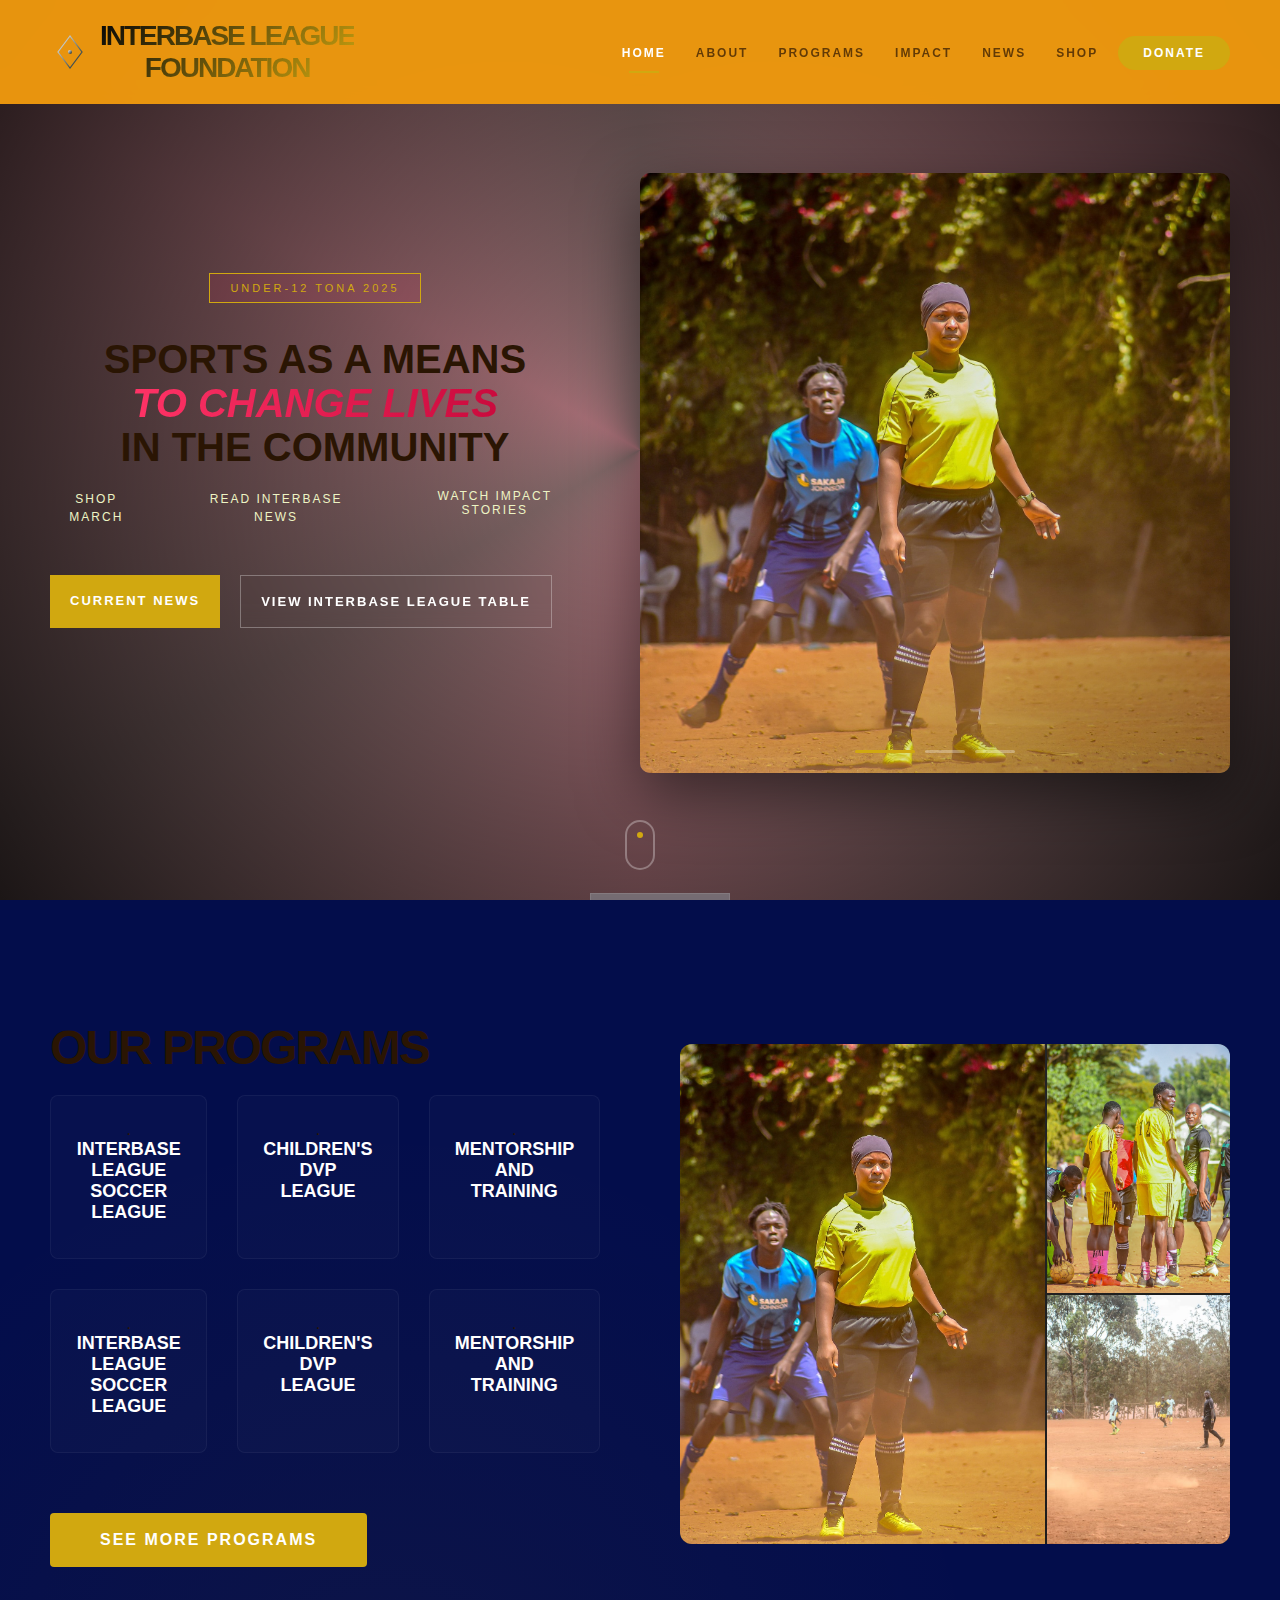
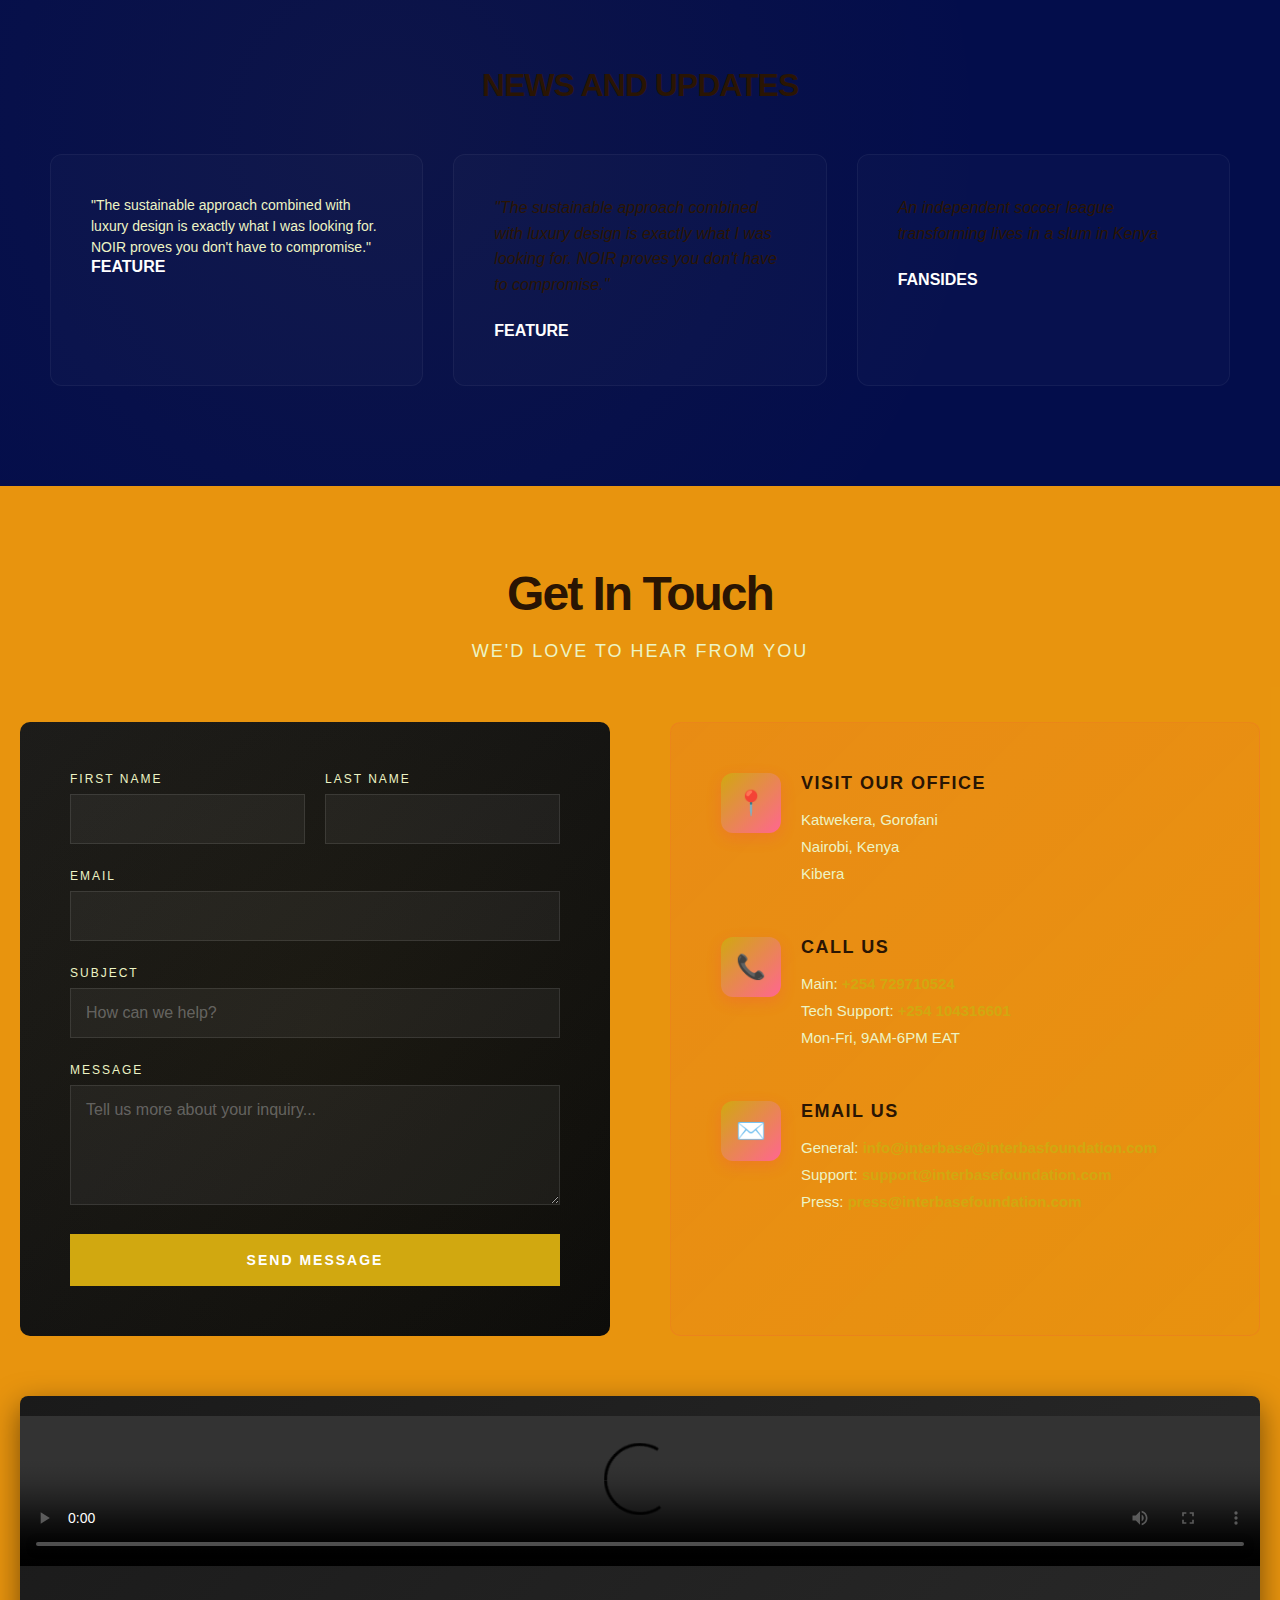
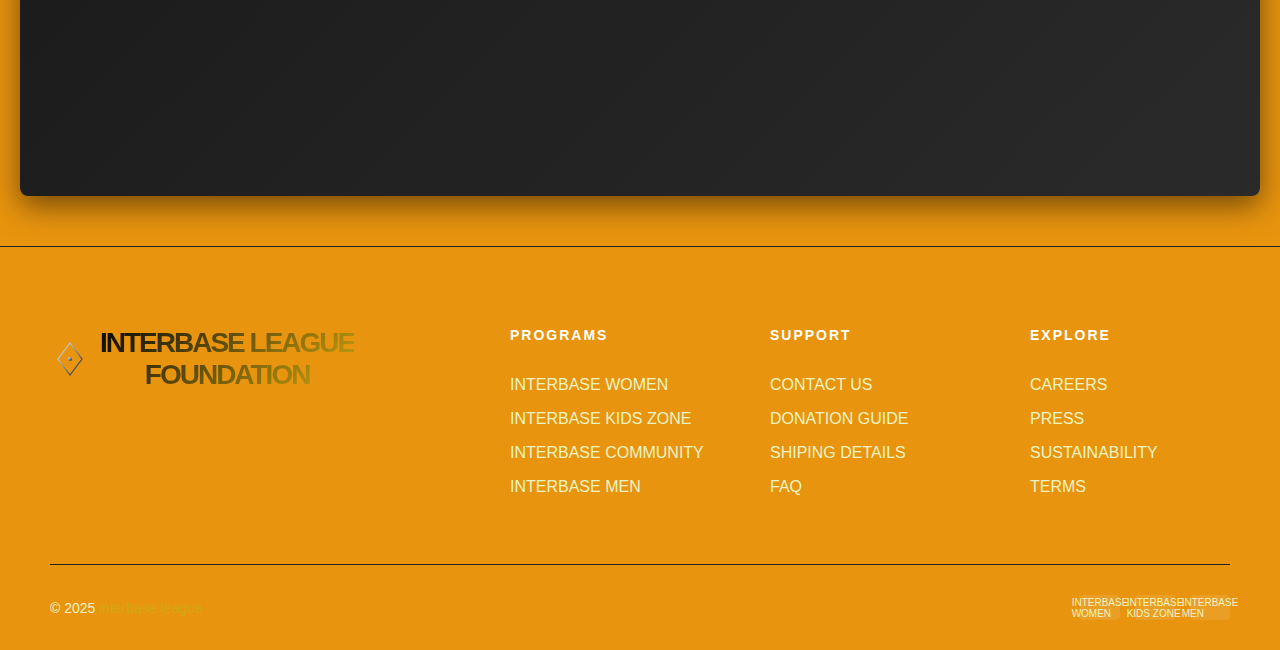
<file: index.html>
<!DOCTYPE html>
<html lang="en">
<head>
    <meta charset="UTF-8">
    <meta name="viewport" content="width=device-width, initial-scale=1.0">
    <title>INTERBASE LEAGUE FOUNDATION</title>
    <link rel="stylesheet" href="templatemo-noir-fashion.css">
<!-- 
TemplateMo 599 Noir Fashion
https://templatemo.com/tm-599-noir-fashion
-->
</head>
<body>
    <nav id="navbar">
        <div class="nav-container">
            <a href="#home" class="logo-link">
                <svg class="logo-svg" viewBox="0 0 100 100" xmlns="http://www.w3.org/2000/svg">
                    <defs>
                        <linearGradient id="logoGrad" x1="0%" y1="0%" x2="100%" y2="100%">
                            <stop offset="0%" style="stop-color:#fff;stop-opacity:1" />
                            <stop offset="100%" style="stop-color:#021419;stop-opacity:1" />
                        </linearGradient>
                    </defs>
                    <polygon points="50,10 20,50 50,90 80,50" fill="none" stroke="url(#logoGrad)" stroke-width="3"/>
                    <circle cx="50" cy="50" r="5" fill="url(#logoGrad)"/>
                </svg>
                <span class="logo-text">INTERBASE LEAGUE <BR>FOUNDATION </span>
            </a>
            <ul class="nav-links">
                <li><a href="#home" class="nav-link active">Home</a></li>
                <li><a href="#collections" class="nav-link">ABOUT</a></li>
                <li><a href="#featured" class="nav-link">PROGRAMS</a></li>
                <li><a href="#contact" class="nav-link">IMPACT</a></li>
                                <li><a href="#contact" class="nav-link">NEWS</a></li>
                                <li><a href="#featured" class="nav-link">SHOP</a></li>

                <li><a href="#contact" class="nav-cta">DONATE</a></li>
            </ul>
            <div class="menu-toggle" id="menuToggle">
                <span></span>
                <span></span>
                <span></span>
            </div>
        </div>
    </nav>

    <div class="mobile-nav" id="mobileNav">
        <ul class="mobile-nav-links">
            <li><a href="#home">Home</a></li>
            <li><a href="#collections">ABOUT</a></li>
            <li><a href="#featured">PROJECTS</a></li>
            <li><a href="#featured">IMPACT</a></li>
            <li><a href="#contact">NEWS</a></li>
        </ul>
    </div>

    <section class="hero" id="home">
        <div class="hero-bg"></div>
        <div class="hero-container">
            <div class="hero-left">
                <div class="hero-badge">UNDER-12 TONA 2025</div>
                <h1 class="hero-title">
                    <span class="line"><span>SPORTS AS A MEANS</span></span>
                  <span class="accent">TO CHANGE LIVES</span></span></span>
                    <span class="line"><span>IN THE COMMUNITY</span></span>
                </h1>
             
                <div class="hero-stats">
                    <div class="stat">
                        <span class="stat-label">Shop March </span>
                    </div>
                    <div class="stat">
                        <span class="stat-label">Read Interbase News</span>
                    </div>
                    <div class="stat">
                        <P class="stat-label">Watch Impact Stories</P>
                    </div>
                </div>
                <div class="cta-group">
                    <a href="#collections" class="cta-button primary">CURRENT NEWS</a>
                    <a href="#featured" class="cta-button outline">VIEW INTERBASE LEAGUE TABLE</a>
                </div>
            </div>
            <div class="hero-right">
                <div class="hero-image-wrapper">
                    <div class="hero-carousel">
                        <div class="carousel-slide active">
                            <img src="images/1.jpg" alt="Fashion Model 1">
                        </div>
                        <div class="carousel-slide">
                            <img src="images/2.jpg" alt="Fashion Model 2">
                        </div>
                        <div class="carousel-slide">
                            <img src="images/8.jpg" alt="Fashion Model 3">
                        </div>
                        <div class="carousel-overlay"></div>
                        <div class="carousel-indicators">
                            <span class="indicator active" data-slide="0"></span>
                            <span class="indicator" data-slide="1"></span>
                            <span class="indicator" data-slide="2"></span>
                        </div>
                    </div>
                    <div class="floating-tags">
                        <div class="tag">Limited Edition</div>
                        <div class="tag">Handcrafted</div>
                        <div class="tag">Premium Quality</div>
                    </div>
                </div>
            </div>
        </div>
        <div class="scroll-indicator">
            <span></span>
        </div>
    </section>

   

    <section class="featured" id="featured">
        <div class="featured-container">
            <div class="featured-hero">
                <div class="featured-content">
                    <h2>OUR PROGRAMS</h2>
                    <div class="feature-highlights">
                        <div class="highlight-item">
                            .
                            <div class="highlight-title">INTERBASE LEAGUE SOCCER LEAGUE</div>
                        </div>
                        <div class="highlight-item">
                            .
                            <div class="highlight-title">CHILDREN'S DVP LEAGUE</div>
                        </div>
                        <div class="highlight-item">
                           .
                            <div class="highlight-title">MENTORSHIP AND TRAINING</div>
                        </div>
                           <div class="highlight-item">
                            .
                            <div class="highlight-title">INTERBASE LEAGUE SOCCER LEAGUE</div>
                        </div>
                        <div class="highlight-item">
                            .
                            <div class="highlight-title">CHILDREN'S DVP LEAGUE</div>
                        </div>
                        <div class="highlight-item">
                           .
                            <div class="highlight-title">MENTORSHIP AND TRAINING</div>
                        </div>
                    </div>
                    
                    <a href="#collections" class="feature-cta">SEE MORE PROGRAMS</a>
                </div>
                
                <div class="featured-image-section">
                    <div class="featured-image-grid">
                        <div class="featured-img">
                            <img src="images/1.jpg" alt="Fashion Collection Showcase">
                        </div>
                        <div class="featured-img">
                            <img src="images/2.jpg" alt="Luxury Fashion Details">
                        </div>
                        <div class="featured-img">
                            <img src="images/8.jpg" alt="Artisan Craftsmanship">
                        </div>
                    </div>
                </div>
            </div>

              
            
            <div class="testimonials">
                <div class="testimonials-header">
                    <h3>NEWS AND UPDATES</h3>
                </div>
                
                <div class="testimonials-grid">
                    <div class="testimonial-card">
                        
                         <div class="highlight-desc">         
                            "The sustainable approach combined with luxury design is exactly what I was looking for. NOIR proves you don't have to compromise."
</div>
                        <div class="testimonial-author">
                            
                            <div class="author-info">
                                <h4>FEATURE</h4>
                               
                            </div>
                        </div>
                    </div>
                    
                    <div class="testimonial-card">
                        
                        <div class="testimonial-quote">
                            "The sustainable approach combined with luxury design is exactly what I was looking for. NOIR proves you don't have to compromise."
                        </div>
                        <div class="testimonial-author">
                            
                            <div class="author-info">
                                <h4>FEATURE</h4>
                               
                            </div>
                        </div>
                    </div>
                    
                    <div class="testimonial-card">
                        
                        <div class="testimonial-quote">
                            An independent soccer league transforming lives in a slum in Kenya
                        </div>
                         <div class="testimonial-author">
                            
                            <div class="author-info">
                                <h4>FANSIDES</h4>
                               
                            </div>
                        </div>
                    </div>
                </div>
            </div>
        </div>
    </section>

    <section class="contact" id="contact">
        <div class="contact-container">
            <div class="contact-header">
                <h2 class="section-title">Get In Touch</h2>
                <p class="section-subtitle">We'd love to hear from you</p>
            </div>
            
            <div class="contact-content">
                <div class="contact-form-wrapper">
                    <form id="contactForm">
                        <div class="form-row">
                            <div class="form-group">
                                <label for="firstName">First Name</label>
                                <input type="text" id="firstName" name="firstName" placeholder="" required>
                            </div>
                            <div class="form-group">
                                <label for="lastName">Last Name</label>
                                <input type="text" id="lastName" name="lastName" placeholder="" required>
                            </div>
                        </div>
                        <div class="form-group">
                            <label for="email">Email</label>
                            <input type="email" id="email" name="email" placeholder="" required>
                        </div>
                        <div class="form-group">
                            <label for="subject">Subject</label>
                            <input type="text" id="subject" name="subject" placeholder="How can we help?" required>
                        </div>
                        <div class="form-group">
                            <label for="message">Message</label>
                            <textarea id="message" name="message" placeholder="Tell us more about your inquiry..." required></textarea>
                        </div>
                        <button type="submit" class="form-submit">Send Message</button>
                    </form>
                </div>
                
                <div class="contact-info">
                    <div class="info-item">
                        <div class="info-icon">📍</div>
                        <div class="info-content">
                            <h3>Visit Our Office</h3>
                            <p>Katwekera, Gorofani<br>
                            Nairobi, Kenya<br>
                            Kibera</p>
                        </div>
                    </div>
                    
                    <div class="info-item">
                        <div class="info-icon">📞</div>
                        <div class="info-content">
                            <h3>Call Us</h3>
                            <p>Main: <a href="tel:+66021234567">+254 729710524</a><br>
                            Tech Support: <a href="tel:+66021234568">+254 104316601</a><br>
                            Mon-Fri, 9AM-6PM EAT</p>
                        </div>
                    </div>
                    
                    <div class="info-item">
                        <div class="info-icon">✉️</div>
                        <div class="info-content">
                            <h3>Email Us</h3>
                            <p>General: <a href="mailto:hello@noir.fashion">info@interbase@interbasfoundation.com</a><br>
                            Support: <a href="mailto:support@noir.fashion">support@interbasefoundation.com</a><br>
                            Press: <a href="mailto:press@noir.fashion">press@interbasefoundation.com</a></p>
                        </div>
                    </div>
                </div>
            </div>
            
          <div class="map-section">
<video id="my-video" class="video-js" controls preload="auto" data-setup='' loop>
<source src="https://cdn.plyr.io/static/demo/View_From_A_Blue_Moon_Trailer-1080p.mp4" type='video/mp4'>
</video>            </div>
        </div>
    </section>

    <footer>
        <div class="footer-content">
            <div class="footer-brand">
                <a href="#home" class="logo-link">
                <svg class="logo-svg" viewBox="0 0 100 100" xmlns="http://www.w3.org/2000/svg">
                    <defs>
                        <linearGradient id="logoGrad" x1="0%" y1="0%" x2="100%" y2="100%">
                            <stop offset="0%" style="stop-color:#fff;stop-opacity:1" />
                            <stop offset="100%" style="stop-color:#ff3366;stop-opacity:1" />
                        </linearGradient>
                    </defs>
                    <polygon points="50,10 20,50 50,90 80,50" fill="none" stroke="url(#logoGrad)" stroke-width="3"/>
                    <circle cx="50" cy="50" r="5" fill="url(#logoGrad)"/>
                </svg>
                <span class="logo-text">INTERBASE LEAGUE <BR>FOUNDATION </span>
            </a>
            
            </div>
            <div class="footer-column">
                <h4>PROGRAMS</h4>
                <ul>
                    <li><a href="#">INTERBASE WOMEN</a></li>
                    <li><a href="#">INTERBASE KIDS ZONE</a></li>
                    <li><a href="#">INTERBASE COMMUNITY</a></li>
                    <li><a href="#">INTERBASE MEN</a></li>
                </ul>
            </div>
            <div class="footer-column">
                <h4>Support</h4>
                <ul>
                    <li><a href="#">CONTACT US</a></li>
                    <li><a href="#">DONATION GUIDE</a></li>
                    <li><a href="#">SHIPING DETAILS</a></li>
                    <li><a href="#">FAQ</a></li>
                </ul>
            </div>
            <div class="footer-column">
                <h4>EXPLORE</h4>
                <ul>
                    <li><a href="#">CAREERS</a></li>
                    <li><a href="#">PRESS</a></li>
                    <li><a href="#">SUSTAINABILITY</a></li>
                    <li><a href="#">TERMS</a></li>
                </ul>
            </div>
        </div>
        <div class="footer-bottom">
            <p>&copy; 2025 <a href="https://templatemo.com" target="_blank" rel="nofollow" style="color: var(--accent); text-decoration: none;">interbase league</a></p>
            <div class="payment-methods">
                <div class="payment-icon">INTERBASE WOMEN</div>
                <div class="payment-icon">INTERBASE KIDS ZONE</div>
                <div class="payment-icon">INTERBASE MEN</div>
            </div>
        </div>
    </footer>

    <script src="templatemo-noir-scripts.js"></script>
</body>
</html>
</file>
<file: templatemo-noir-fashion.css>
@charset "UTF-8";

.video-js .vjs-big-play-button:before,
.video-js .vjs-control:before,
.video-js .vjs-modal-dialog,
.vjs-modal-dialog .vjs-modal-dialog-content {
	position: absolute;
	top: 0;
	left: 0;
	width: 100%;
	height: 100%;
	font-family: "Ionicons", "Questrial" !important;
	cursor: pointer;
}

.video-js .vjs-big-play-button:before,
.video-js .vjs-control:before {
	text-align: center;
}

.vjs-icon-play:before,
.video-js .vjs-big-play-button:before,
.video-js .vjs-play-control:before {
	content: "\f488";
}

.vjs-icon-play-circle:before {
	content: "\f488";
}

.vjs-icon-pause:before,
.video-js .vjs-play-control.vjs-playing:before {
	content: "\f478";
}

.vjs-icon-volume-mute:before,
.video-js .vjs-mute-control.vjs-vol-0:before,
.video-js .vjs-volume-menu-button.vjs-vol-0:before {
	content: "\f3b8";
}

.vjs-icon-volume-low:before,
.video-js .vjs-mute-control.vjs-vol-1:before,
.video-js .vjs-volume-menu-button.vjs-vol-1:before {
	content: "\f258";
}

.vjs-icon-volume-mid:before,
.video-js .vjs-mute-control.vjs-vol-2:before,
.video-js .vjs-volume-menu-button.vjs-vol-2:before {
	content: "\f259";
}

.vjs-icon-volume-high:before,
.video-js .vjs-mute-control:before,
.video-js .vjs-volume-menu-button:before {
	content: "\f257";
}

.vjs-icon-fullscreen-enter:before,
.video-js .vjs-fullscreen-control:before {
	content: "\f3d8";
}

.vjs-icon-fullscreen-exit:before,
.video-js.vjs-fullscreen .vjs-fullscreen-control:before {
	content: "\f3d0";
}

.vjs-icon-square:before {
	content: "\f371";
}

.vjs-icon-spinner:before {
	content: "\f29c";
}

.vjs-icon-subtitles:before,
.video-js .vjs-subtitles-button:before {
	content: "\f3fa";
}

.vjs-icon-captions:before,
.video-js .vjs-captions-button:before {
	content: "\f3fa";
}

.vjs-icon-chapters:before,
.video-js .vjs-chapters-button:before {
	content: "\f453";
}

.vjs-icon-share:before {
	content: "\f3ac";
}

.vjs-icon-cog:before {
	content: "\f43d";
}

.vjs-icon-circle:before,
.video-js .vjs-mouse-display:before,
.video-js .vjs-play-progress:before,
.video-js .vjs-volume-level:before {
	content: '';
}

.vjs-icon-circle-outline:before {
	content: "";
}

.vjs-icon-circle-inner-circle:before {
	content: "";
}

.vjs-icon-hd:before {
	content: "\f4cd";
}

.vjs-icon-cancel:before,
.video-js .vjs-control.vjs-close-button:before {
	content: "\f406";
}

.vjs-icon-replay:before {
	content: "\f49c";
}

.vjs-icon-facebook:before {
	content: "\f231";
}

.vjs-icon-gplus:before {
	content: "\f235";
}

.vjs-icon-linkedin:before {
	content: "";
}

.vjs-icon-twitter:before {
	content: "\f243";
}

.vjs-icon-tumblr:before {
	content: "\f241";
}

.vjs-icon-pinterest:before {
	content: "\f2b1";
}

.vjs-icon-audio-description:before {
	content: "";
}

.video-js {
	width: 100%;
	top: 20px;
		padding-bottom: 20px;
	left: 0px;
	vertical-align: top;
	box-sizing: border-box;
	color: #fff;
	background: #ede4e4;
	position: absolute;
	padding: 0;
	font-size: 10px;
	line-height: 1;
	font-weight: normal;
	font-style: normal;
	font-family: "Ionicons", "Questrial" !important;
	-webkit-user-select: none;
	-moz-user-select: none;
	-ms-user-select: none;
	user-select: none;
	overflow: hidden;
}

.video-js:-moz-full-screen {
	position: absolute;
}

.video-js:-webkit-full-screen {
	width: 100% !important;
	height: 100% !important;
}

.video-js *,
.video-js *:before,
.video-js *:after {
	box-sizing: inherit;
}

.video-js ul {
	font-family: inherit;
	font-size: inherit;
	line-height: inherit;
	list-style-position: outside;
	margin-left: 0;
	margin-right: 0;
	margin-top: 0;
	margin-bottom: 0;
}

.video-js.vjs-fluid,
.video-js.vjs-16-9,
.video-js.vjs-4-3 {
	width: 100%;
	max-width: 100%;
	height: 0;
}

.video-js.vjs-16-9 {
	padding-top: 56.25%;
}

.video-js.vjs-4-3 {
	padding-top: 75%;
}

.video-js.vjs-fill {
	width: 100%;
	height: 100%;
}

.video-js .vjs-tech {
	position: absolute;
	top: 0;
	left: 0;
	width: 100%;
	height: 100%;
}

body.vjs-full-window {
	padding: 0;
	margin: 0;
	height: 100%;
	overflow-y: auto;
}

.vjs-full-window .video-js.vjs-fullscreen {
	position: fixed;
	overflow: hidden;
	z-index: 1000;
	left: 0;
	top: 0;
	bottom: 0;
	right: 0;
}

.video-js.vjs-fullscreen {
	width: 100% !important;
	height: 100% !important;
	padding-top: 0 !important;
}

.video-js.vjs-fullscreen.vjs-user-inactive, .vjs-user-inactive {
	cursor: none;
}

.vjs-hidden {
	display: none !important;
}

.video-js .vjs-offscreen {
	height: 1px;
	left: -9999px;
	position: absolute;
	top: 0;
	width: 1px;
}

.vjs-lock-showing {
	display: block !important;
	opacity: 1;
	visibility: visible;
}

.vjs-no-js {
	padding: 20px;
	color: #fff;
	background-color: #f3f1f1;
	font-size: 18px;
	font-family: Arial, Helvetica, sans-serif;
	text-align: center;
	width: 300px;
	height: 150px;
	margin: 0px auto;
}

.vjs-no-js a,
.vjs-no-js a:visited {
	color: #66A8CC;
}

.video-js .vjs-big-play-button {
	font-size: 600%;
	line-height: 100px;
	height: 100px;
	width: 100px;
	display: block;
	position: absolute;
	text-indent: 5px;
	top: calc(50% - 50px);
	left: calc(50% - 50px);
	padding: 0;
	text-align: center;
	cursor: pointer;
	background: rgba(0,0,0,.15);
	color: #fff;
	-webkit-border-radius: 100%;
	-moz-border-radius: 100%;
	border-radius: 100%;
	outline: none;
	-webkit-backdrop-filter: blur(20px) saturate(1.5) brightness(1.2);
	backdrop-filter: blur(20px) saturate(1.5) brightness(1.2);
}
/*.video-js .vjs-big-play-button:after {
	content: 'Interstellar';
	font-family: 'Questrial';
	font-size: 35%;
	line-height: 38px;
	height: auto;
	width: auto;
	position: absolute;
	top: 5px;
	left: 100px;
	padding: 0 15px;
	text-align: center;
	background: #111;
	box-shadow: 0 2px 5px 0 rgba(0,0,0,0.1),0 2px 10px 0 rgba(0,0,0,0.1);
	-webkit-border-radius: 5px;
	-moz-border-radius: 5px;
	border-radius: 5px;
}*/

.vjs-controls-disabled .vjs-big-play-button,
.vjs-has-started .vjs-big-play-button,
.vjs-using-native-controls .vjs-big-play-button,
.vjs-error .vjs-big-play-button {
	display: none;
}

.video-js button {
	background: none;
	border: none;
	color: inherit;
	display: inline-block;
	overflow: visible;
	font-size: inherit;
	line-height: inherit;
	text-transform: none;
	text-decoration: none;
	transition: none;
	-webkit-appearance: none;
	-moz-appearance: none;
	appearance: none;
}

.video-js .vjs-control.vjs-close-button {
	cursor: pointer;
	height: 3em;
	position: absolute;
	right: 0;
	top: 0.5em;
	z-index: 2;
}

.vjs-menu-button {
	cursor: pointer;
}

.vjs-menu .vjs-menu-content {
	display: block;
	padding: 0;
	margin: 0;
	overflow: auto;
}

.vjs-scrubbing .vjs-menu-button:hover .vjs-menu {
	display: none;
}

.vjs-menu li {
	list-style: none;
	margin: 2px 0px;
	padding: 8px 15px;
	font-size: 14px;
	text-align: center;
	text-transform: lowercase;
	color: rgba(255,255,255,.6);
	border-radius: 3px;
	transition: all .15s ease;
	outline: none;
}

.vjs-menu li:hover {
	color: rgba(255,255,255,.85);
	text-shadow: 0 0 3px rgba(255,255,255,.5);
}
.vjs-menu li:active {
	transform: scale(.9);
}

.vjs-menu li.vjs-selected,
.vjs-menu li.vjs-selected:focus,
.vjs-menu li.vjs-selected:hover {
	color: rgba(255,255,255,1);
	text-shadow: 0 0 15px rgba(0,0,0,.5);
	/*background: -webkit-linear-gradient(to top, #FF7539 0%, #FFAB00 100%);
    background: linear-gradient(to top, #FF7539 0%, #FFAB00 100%);*/
}

.vjs-menu li.vjs-menu-title {
	text-align: center;
	text-transform: uppercase;
	font-size: 1em;
	line-height: 2em;
	padding: 0;
	margin: 0 0 0.3em 0;
	font-weight: bold;
	cursor: default;
}

.vjs-menu-button-popup .vjs-menu {
	display: none;
	position: absolute;
	bottom: 0;
	width: 50px;
	left: -3em;
	height: 0em;
	margin-bottom: 1.5em;
	border-top-color: rgba(43, 51, 63, 0.7);
}

.vjs-menu-button-popup .vjs-menu .vjs-menu-content {
	display: block;
    padding: 5px;
	/*background: -webkit-linear-gradient(top, rgba(30,30,30,.9), rgba(10,10,10,.9));
    background: linear-gradient(to bottom , rgba(30,30,30,.9), rgba(10,10,10,.9));
    box-shadow: inset 0 0 0 1px rgba(255,255,255,.05), 0 0 10px rgba(0,0,0,.3);*/
    border-radius: 3px;
    color: #fff;
    font-size: 100%;
    margin-bottom: 8px;
    -webkit-transition: all .15s;
    transition: all .15s;
	position: absolute;
	bottom: 15px;
	float: left;
}

.vjs-menu-button-popup:hover .vjs-menu,
.vjs-menu-button-popup .vjs-menu.vjs-lock-showing {
	display: block;
}

.video-js .vjs-menu-button-inline {
	-webkit-transition: all 0.4s;
	-moz-transition: all 0.4s;
	-o-transition: all 0.4s;
	transition: all 0.4s;
	overflow: hidden;
}

.video-js .vjs-menu-button-inline:before {
	width: 2.222222222em;
}

.video-js .vjs-menu-button-inline:hover,
.video-js .vjs-menu-button-inline:focus,
.video-js .vjs-menu-button-inline.vjs-slider-active,
.video-js.vjs-no-flex .vjs-menu-button-inline {
	width: 10em;
}

.video-js .vjs-menu-button-inline.vjs-slider-active {
	-webkit-transition: none;
	-moz-transition: none;
	-o-transition: none;
	transition: none;
}

.vjs-menu-button-inline .vjs-menu {
	opacity: 0;
	height: 100%;
	width: auto;
	position: absolute;
	left: 4em;
	top: 0;
	padding: 0;
	margin: 0;
	-webkit-transition: all 0.4s;
	-moz-transition: all 0.4s;
	-o-transition: all 0.4s;
	transition: all 0.4s;
}

.vjs-menu-button-inline:hover .vjs-menu,
.vjs-menu-button-inline:focus .vjs-menu,
.vjs-menu-button-inline.vjs-slider-active .vjs-menu {
	display: block;
	opacity: 1;
}

.vjs-no-flex .vjs-menu-button-inline .vjs-menu {
	display: block;
	opacity: 1;
	position: relative;
	width: auto;
}

.vjs-no-flex .vjs-menu-button-inline:hover .vjs-menu,
.vjs-no-flex .vjs-menu-button-inline:focus .vjs-menu,
.vjs-no-flex .vjs-menu-button-inline.vjs-slider-active .vjs-menu {
	width: auto;
}

.vjs-menu-button-inline .vjs-menu-content {
	width: auto;
	height: 100%;
	margin: 0;
	overflow: hidden;
}

.video-js .vjs-control-bar {
	display: none;
	width: 700px;
	position: absolute;
	bottom: 20px;
	left: calc( 50% - 350px );
	height: 50px;
	border-radius: 5px;
	background: rgba(0,0,0,.6);
	-webkit-backdrop-filter: blur(20px) saturate(1.5) brightness(1.2);
	backdrop-filter: blur(20px) saturate(1.5) brightness(1.2);
}

@media screen and (max-width: 740px) {
.video-js .vjs-control-bar {
	width: calc( 100% - 40px );
	bottom: 20px;
	left: 20px;
}
}

.vjs-has-started .vjs-control-bar {
	display: -webkit-box;
	display: -webkit-flex;
	display: -ms-flexbox;
	display: flex;
	visibility: visible;
	opacity: 1;
	transform-origin: center bottom;
	transition: all .15s cubic-bezier(.44,.14,.34,.97), width 0s, left 0s;
}

.vjs-has-started.vjs-user-inactive.vjs-playing .vjs-control-bar {
	visibility: hidden;
	opacity: 0;
	bottom: 5px;
	transition: .15s cubic-bezier(.44,.14,.34,.97);
}

.vjs-controls-disabled .vjs-control-bar,
.vjs-using-native-controls .vjs-control-bar,
.vjs-error .vjs-control-bar {
	display: none !important;
}

.vjs-audio.vjs-has-started.vjs-user-inactive.vjs-playing .vjs-control-bar {
	opacity: 1;
	visibility: visible;
}

@media screen {
	.vjs-user-inactive.vjs-playing .vjs-control-bar:before {
		content: "";
	}
}

.vjs-has-started.vjs-no-flex .vjs-control-bar {
	display: table;
}

.video-js .vjs-control {
	outline: none;
	position: relative;
	text-align: center;
	margin: 0;
	padding: 0;
	height: 100%;
	width: 50px;
	font-size: 120%;
	-webkit-box-flex: none;
	-moz-box-flex: none;
	-webkit-flex: none;
	-ms-flex: none;
	flex: none;
}

.video-js .vjs-control:before {
	font-size: 200%;
	line-height: 50px;
	color: #fff;
}

.video-js .vjs-control-text {
	border: 0;
	clip: rect(0 0 0 0);
	height: 1px;
	margin: -1px;
	overflow: hidden;
	visibility: hidden;
	padding: 0;
	position: absolute;
	width: 1px;
}

.vjs-no-flex .vjs-control {
	display: table-cell;
	vertical-align: middle;
}

.video-js .vjs-custom-control-spacer {
	display: none;
}

.video-js .vjs-progress-control {
	-webkit-box-flex: auto;
	-moz-box-flex: auto;
	-webkit-flex: auto;
	-ms-flex: auto;
	flex: auto;
	display: -webkit-box;
	display: -webkit-flex;
	display: -ms-flexbox;
	display: flex;
	-webkit-box-align: center;
	-webkit-align-items: center;
	-ms-flex-align: center;
	align-items: center;
}

.vjs-live .vjs-progress-control {
	display: none;
}

.video-js .vjs-progress-holder {
	-webkit-box-flex: auto;
	-moz-box-flex: auto;
	-webkit-flex: auto;
	-ms-flex: auto;
	flex: auto;
	-webkit-transition: all 0.2s;
	-moz-transition: all 0.2s;
	-o-transition: all 0.2s;
	transition: all 0.2s;
	height: 5px;
	border-radius: 5px;
}

.video-js .vjs-progress-control:hover .vjs-mouse-display:after,
.video-js .vjs-progress-control:hover .vjs-play-progress:after {
	display: block;
	font-size: 120%;
}

.video-js .vjs-progress-holder .vjs-play-progress,
.video-js .vjs-progress-holder .vjs-load-progress,
.video-js .vjs-progress-holder .vjs-load-progress div {
	position: absolute;
	display: block;
	height: 5px;
	margin: 0;
	padding: 0;
	width: 0;
	left: 0;
	top: 0;
	border-radius: 5px;
}

.video-js .vjs-mouse-display:before {
	display: none;
}

.video-js .vjs-play-progress {
	background: #FFF;
	border-radius: 10px;
	transition: all .25s linear;
}

.video-js .vjs-mouse-display:after,
.video-js .vjs-play-progress:after {
	display: none;
	position: absolute;
	top: -28px;
	right: 0;
	font-size: 12px !important;
	color: transparent;
	content: attr(data-current-time);
	padding: 8px;
	pointer-events: none;
	transition: .2s ease;
}

.video-js .vjs-play-progress:before,
.video-js .vjs-play-progress:after {
	z-index: 10;
}

.video-js .vjs-load-progress {
	background: rgba(255,255,255,.3);
	transition: width .25s linear;
}

.video-js .vjs-load-progress div {
	background: rgba(0,0,0,.2);
}

.video-js.vjs-no-flex .vjs-progress-control {
	width: auto;
}

.video-js .vjs-progress-control .vjs-mouse-display {
	position: absolute;
}

.vjs-no-flex .vjs-progress-control .vjs-mouse-display {
	z-index: 0;
}

.video-js .vjs-progress-control:hover .vjs-mouse-display {
	display: block;
}

.video-js.vjs-user-inactive .vjs-progress-control .vjs-mouse-display,
.video-js.vjs-user-inactive .vjs-progress-control .vjs-mouse-display:after {
	visibility: hidden;
	opacity: 0;
	-webkit-transition: visibility 1s, opacity 1s;
	-moz-transition: visibility 1s, opacity 1s;
	-o-transition: visibility 1s, opacity 1s;
	transition: visibility 1s, opacity 1s;
}

.video-js.vjs-user-inactive.vjs-no-flex .vjs-progress-control .vjs-mouse-display,
.video-js.vjs-user-inactive.vjs-no-flex .vjs-progress-control .vjs-mouse-display:after {
	display: none;
}

.video-js .vjs-progress-control .vjs-mouse-display:after {
	color: #999;
	background: #222;
    border-radius: 5px 5px 0px 5px;
	visibility: visible;
}

.video-js .vjs-slider {
	outline: 0;
	position: relative;
	cursor: pointer;
	padding: 0;
	margin: 0 0.45em 0 0.45em;
	background: rgba(255,255,255,.15);
}

.video-js .vjs-mute-control, .video-js .vjs-volume-menu-button {
	cursor: pointer;
	-webkit-box-flex: none;
	-moz-box-flex: none;
	-webkit-flex: none;
	-ms-flex: none;
	flex: none;
}

.video-js .vjs-volume-control {
	width: 5em;
	-webkit-box-flex: none;
	-moz-box-flex: none;
	-webkit-flex: none;
	-ms-flex: none;
	flex: none;
	display: -webkit-box;
	display: -webkit-flex;
	display: -ms-flexbox;
	display: flex;
	-webkit-box-align: center;
	-webkit-align-items: center;
	-ms-flex-align: center;
	align-items: center;
}

.video-js .vjs-volume-bar {
	margin: 1.35em 0.45em;
	top: 9px;
	border-radius: 5px;
}

.vjs-volume-bar.vjs-slider-horizontal {
	width: 50px;
	height: 5px;
	border-radius: 5px;
}

.vjs-volume-bar.vjs-slider-vertical {
	width: 5px;
	height: 50px;
	margin: 1.35em auto;
	border-radius: 5px;
}

.video-js .vjs-volume-level {
	position: absolute;
	bottom: 0;
	left: 0;
	background: #FFF;
	border-radius: 5px;
	transition: all 0s;
}

/*.video-js .vjs-volume-level:before {
	content: '';
	position: absolute;
	width: 9px;
	height: 9px;
	bottom: -2px;
	right: -6px;
	background: #fff;
	border-radius: 50px;
}*/

.vjs-slider-vertical .vjs-volume-level {
	width: 5px;
}

.vjs-slider-vertical .vjs-volume-level:before {
	top: -0.5em;
	left: -0.3em;
}

.vjs-slider-horizontal .vjs-volume-level {
	height: 5px;
}

.vjs-slider-horizontal .vjs-volume-level:before {
	top: -2px;
	right: -0.5em;
}

.vjs-volume-bar.vjs-slider-vertical .vjs-volume-level {
	height: 100%;
}

.vjs-volume-bar.vjs-slider-horizontal .vjs-volume-level {
	width: 100%;
}

.vjs-menu-button-popup.vjs-volume-menu-button .vjs-menu {
	display: block;
	width: 0;
	height: 0;
	border-top-color: transparent;
}

.vjs-menu-button-popup.vjs-volume-menu-button-vertical .vjs-menu {
	left: 0.5em;
	height: 8em;
}

.vjs-menu-button-popup.vjs-volume-menu-button-horizontal .vjs-menu {
	left: -2em;
}

.vjs-menu-button-popup.vjs-volume-menu-button .vjs-menu-content {
	height: 0;
	width: 0;
	overflow-x: hidden;
	overflow-y: hidden;
}

.vjs-volume-menu-button-vertical:hover .vjs-menu-content,
.vjs-volume-menu-button-vertical .vjs-lock-showing .vjs-menu-content {
	height: 50px;
	width: 85px;
}

.vjs-volume-menu-button-horizontal:hover .vjs-menu-content,
.vjs-volume-menu-button-horizontal .vjs-lock-showing .vjs-menu-content {
	height: 50px;
	width: 60px;
}

.vjs-volume-menu-button.vjs-menu-button-inline .vjs-menu-content {
	background-color: transparent !important;
}

.vjs-poster {
  background-repeat: no-repeat;
  background-position: 50% 50%;
  background-size: cover;
  cursor: pointer;
  height: 100%;
  margin: 0;
  padding: 0;
  position: relative;
  width: 100%;
}
.vjs-poster img {
  display: block;
  margin: 0 auto;
  max-height: 100%;
  padding: 0;
  width: 100%;
}

.vjs-has-started .vjs-poster {
	visibility: hidden;
	opacity: 0;
}

.vjs-audio.vjs-has-started .vjs-poster {
	visibility: visible;
}

.vjs-controls-disabled .vjs-poster {
	visibility: hidden;
	display: none;
}

.vjs-using-native-controls .vjs-poster {
	visibility: hidden;
	display: none;
}

.video-js .vjs-live-control {
	display: -webkit-box;
	display: -webkit-flex;
	display: -ms-flexbox;
	display: flex;
	-webkit-box-align: flex-start;
	-webkit-align-items: flex-start;
	-ms-flex-align: flex-start;
	align-items: flex-start;
	-webkit-box-flex: auto;
	-moz-box-flex: auto;
	-webkit-flex: auto;
	-ms-flex: auto;
	flex: auto;
	font-size: 1em;
	line-height: 3em;
}

.vjs-no-flex .vjs-live-control {
	display: table-cell;
	width: auto;
	text-align: left;
}

.video-js .vjs-time-control {
	-webkit-box-flex: none;
	-moz-box-flex: none;
	-webkit-flex: none;
	-ms-flex: none;
	flex: none;
	font-size: 100%;
	line-height: 50px;
	color: rgba(255,255,255,.8);
}

.vjs-live .vjs-time-control {
	display: none;
}

.video-js .vjs-current-time,
.vjs-no-flex .vjs-current-time {
	display: block;
}

.video-js .vjs-duration,
.vjs-no-flex .vjs-duration {
	display: block;
}
.vjs-duration.vjs-control, .vjs-current-time.vjs-control {
	width: auto !important;
	padding: 0 10px;
}

.vjs-time-divider {
	line-height: 50px;
	width: 2px;
	transform: translateX(-2px);
}
.vjs-time-divider div span {
	font-size: 150%;
	color: rgba(255,255,255,.8);
}

.vjs-live .vjs-time-divider {
	display: none;
}

.video-js .vjs-play-control {
	cursor: pointer;
	-webkit-box-flex: none;
	-moz-box-flex: none;
	-webkit-flex: none;
	-ms-flex: none;
	flex: none;
}
.video-js .vjs-play-control:after {
	content: 'Play/Pause';
	position: absolute;
	top: -40px;
	left: 0px;
	width: auto;
	height: auto;
	background: #111;
    box-shadow: 0 2px 5px 0 rgba(0,0,0,0.1),0 2px 10px 0 rgba(0,0,0,0.1);
	border-radius: 5px;
	color: #ddd;
	text-align: center;
	letter-spacing: 1px;
	padding: 10px 15px;
	pointer-events: none;
	opacity: 0;
	transition: .2s ease;
	transition-delay: 0s;
}
.video-js .vjs-play-control:hover:after {
	opacity: 1;
	transition-delay: 1.3s;
}

.vjs-text-track-display {
	position: absolute;
	bottom: 3em;
	left: 0;
	right: 0;
	top: 0;
	pointer-events: none;
}

.video-js.vjs-user-inactive.vjs-playing .vjs-text-track-display {
	bottom: 1em;
}

.video-js .vjs-text-track {
	font-size: 1.4em;
	text-align: center;
	margin-bottom: 0.1em;
	background-color: #000;
	background-color: rgba(0, 0, 0, 0.5);
}

.vjs-subtitles {
	color: #fff;
}

.vjs-captions {
	color: #fc6;
}

.vjs-tt-cue {
	display: block;
}

video::-webkit-media-text-track-display {
	-moz-transform: translateY(-3em);
	-ms-transform: translateY(-3em);
	-o-transform: translateY(-3em);
	-webkit-transform: translateY(-3em);
	transform: translateY(-3em);
}

.video-js.vjs-user-inactive.vjs-playing video::-webkit-media-text-track-display {
	-moz-transform: translateY(-1.5em);
	-ms-transform: translateY(-1.5em);
	-o-transform: translateY(-1.5em);
	-webkit-transform: translateY(-1.5em);
	transform: translateY(-1.5em);
}

.video-js .vjs-fullscreen-control {
	cursor: pointer;
	-webkit-box-flex: none;
	-moz-box-flex: none;
	-webkit-flex: none;
	-ms-flex: none;
	flex: none;
}
.video-js .vjs-fullscreen-control:after {
	content: 'Fullscreen';
	position: absolute;
	top: -40px;
	right: 0px;
	width: auto;
	height: auto;
	background: #111;
    box-shadow: 0 2px 5px 0 rgba(0,0,0,0.1),0 2px 10px 0 rgba(0,0,0,0.1);
	border-radius: 5px;
	color: #ddd;
	text-align: center;
	letter-spacing: 1px;
	padding: 10px 15px;
	pointer-events: none;
	opacity: 0;
	transition: .2s ease;
	transition-delay: 0s;
}
.video-js .vjs-fullscreen-control:hover:after {
	opacity: 1;
	transition-delay: 1.3s;
}

.vjs-playback-rate .vjs-playback-rate-value {
	font-size: 120%;
	line-height: 50px;
	position: absolute;
	top: 0;
	left: 0;
	width: 100%;
	height: 100%;
	text-align: center;
}

.vjs-playback-rate .vjs-menu {
	transform: translateX(0%);
}

.vjs-error .vjs-error-display .vjs-modal-dialog-content {
	font-size: 1.4em;
	text-align: center;
}

.vjs-error .vjs-error-display:before {
	color: #fff;
	content: 'X';
	font-family: Arial, Helvetica, sans-serif;
	font-size: 4em;
	left: 0;
	line-height: 1;
	margin-top: -0.5em;
	position: absolute;
	text-shadow: 0.05em 0.05em 0.1em #000;
	text-align: center;
	top: 50%;
	vertical-align: middle;
	width: 100%;
}

.vjs-loading-spinner {
	position: absolute;
	top: 5px;
	left: calc( 50% - 65px );
	width: 130px;
	height: 40px;
	border-radius: 5px;
	background: #111;
	overflow: hidden;
	visibility: hidden;
	opacity: 0;
	transition: all .25s ease;
}
.vjs-loading-spinner:before {
	content: '';
	position: absolute;
	top: 10px;
	left: 10px;
	width: 20px;
	height: 20px;
	border-radius: 100%;
	border: solid transparent 2px;
	border-top-color: #fff;
	-webkit-animation: rotate 1s infinite linear;
	animation: rotate 1s infinite linear;
}
.vjs-loading-spinner:after {
	content: 'Loading';
	position: absolute;
	top: 0px;
	right: 5px;
	width: 90px;
	height: 40px;
	line-height: 40px;
	font-size: 150%;
	text-align: center;
}

.vjs-seeking .vjs-loading-spinner,
.vjs-waiting .vjs-loading-spinner {
	visibility: visible;
	opacity: 1;
	top: 20px;
}

@keyframes rotate {
	0% { 
		transform: rotate(0deg);
	}
	100% { 
		transform: rotate(360deg);
	}
}

.vjs-chapters-button .vjs-menu {
	left: -10em;
	width: 0;
}

.vjs-chapters-button .vjs-menu ul {
	width: 24em;
}

.video-js.vjs-layout-tiny:not(.vjs-fullscreen) .vjs-custom-control-spacer {
	-webkit-box-flex: auto;
	-moz-box-flex: auto;
	-webkit-flex: auto;
	-ms-flex: auto;
	flex: auto;
}

.video-js.vjs-layout-tiny:not(.vjs-fullscreen).vjs-no-flex .vjs-custom-control-spacer {
	width: auto;
}

.video-js.vjs-layout-tiny:not(.vjs-fullscreen) .vjs-current-time,
.video-js.vjs-layout-tiny:not(.vjs-fullscreen) .vjs-captions-button,
.video-js.vjs-layout-tiny:not(.vjs-fullscreen) .vjs-time-divider,
.video-js.vjs-layout-tiny:not(.vjs-fullscreen) .vjs-progress-control,
.video-js.vjs-layout-tiny:not(.vjs-fullscreen) .vjs-duration,
.video-js.vjs-layout-tiny:not(.vjs-fullscreen) .vjs-remaining-time,
.video-js.vjs-layout-tiny:not(.vjs-fullscreen) .vjs-playback-rate,
.video-js.vjs-layout-tiny:not(.vjs-fullscreen) .vjs-mute-control,
.video-js.vjs-layout-tiny:not(.vjs-fullscreen) .vjs-volume-control,
.video-js.vjs-layout-tiny:not(.vjs-fullscreen) .vjs-chapters-button,
.video-js.vjs-layout-tiny:not(.vjs-fullscreen) .vjs-captions-button,
.video-js.vjs-layout-tiny:not(.vjs-fullscreen) .vjs-subtitles-button,
.video-js.vjs-layout-tiny:not(.vjs-fullscreen) .vjs-volume-menu-button {
	display: none;
}

.video-js.vjs-layout-x-small:not(.vjs-fullscreen) .vjs-current-time,
.video-js.vjs-layout-x-small:not(.vjs-fullscreen) .vjs-captions-button,
.video-js.vjs-layout-x-small:not(.vjs-fullscreen) .vjs-time-divider,
.video-js.vjs-layout-x-small:not(.vjs-fullscreen) .vjs-duration,
.video-js.vjs-layout-x-small:not(.vjs-fullscreen) .vjs-remaining-time,
.video-js.vjs-layout-x-small:not(.vjs-fullscreen) .vjs-playback-rate,
.video-js.vjs-layout-x-small:not(.vjs-fullscreen) .vjs-captions-button,
.video-js.vjs-layout-x-small:not(.vjs-fullscreen) .vjs-mute-control,
.video-js.vjs-layout-x-small:not(.vjs-fullscreen) .vjs-volume-control,
.video-js.vjs-layout-x-small:not(.vjs-fullscreen) .vjs-chapters-button,
.video-js.vjs-layout-x-small:not(.vjs-fullscreen) .vjs-subtitles-button,
.video-js.vjs-layout-x-small:not(.vjs-fullscreen) .vjs-volume-button,
.video-js.vjs-layout-x-small:not(.vjs-fullscreen) .vjs-fullscreen-control {
	display: none;
}

.video-js.vjs-layout-small:not(.vjs-fullscreen) .vjs-current-time,
.video-js.vjs-layout-small:not(.vjs-fullscreen) .vjs-captions-button,
.video-js.vjs-layout-small:not(.vjs-fullscreen) .vjs-time-divider,
.video-js.vjs-layout-small:not(.vjs-fullscreen) .vjs-duration,
.video-js.vjs-layout-small:not(.vjs-fullscreen) .vjs-remaining-time,
.video-js.vjs-layout-small:not(.vjs-fullscreen) .vjs-playback-rate,
.video-js.vjs-layout-small:not(.vjs-fullscreen) .vjs-mute-control,
.video-js.vjs-layout-small:not(.vjs-fullscreen) .vjs-volume-control,
.video-js.vjs-layout-small:not(.vjs-fullscreen) .vjs-chapters-button,
.video-js.vjs-layout-small:not(.vjs-fullscreen) .vjs-subtitles-button {
	display: none;
}

.vjs-remaining-time {
	display: none;
}
.vjs-caption-settings {
	position: relative;
	top: 1em;
	/*background-color: #2B333F;
	background-color: rgba(43, 51, 63, 0.75);*/
	color: #fff;
	margin: 0 auto;
	padding: 0.5em;
	height: 15em;
	font-size: 12px;
	width: 40em;
}

.vjs-caption-settings .vjs-tracksettings {
	top: 0;
	bottom: 2em;
	left: 0;
	right: 0;
	position: absolute;
	overflow: auto;
}

.vjs-caption-settings .vjs-tracksettings-colors,
.vjs-caption-settings .vjs-tracksettings-font {
	float: left;
}

.vjs-caption-settings .vjs-tracksettings-colors:after,
.vjs-caption-settings .vjs-tracksettings-font:after,
.vjs-caption-settings .vjs-tracksettings-controls:after {
	clear: both;
}

.vjs-caption-settings .vjs-tracksettings-controls {
	position: absolute;
	bottom: 1em;
	right: 1em;
}

.vjs-caption-settings .vjs-tracksetting {
	margin: 5px;
	padding: 3px;
	min-height: 40px;
}

.vjs-caption-settings .vjs-tracksetting label {
	display: block;
	width: 100px;
	margin-bottom: 5px;
}

.vjs-caption-settings .vjs-tracksetting span {
	display: inline;
	margin-left: 5px;
}

.vjs-caption-settings .vjs-tracksetting > div {
	margin-bottom: 5px;
	min-height: 20px;
}

.vjs-caption-settings .vjs-tracksetting > div:last-child {
	margin-bottom: 0;
	padding-bottom: 0;
	min-height: 0;
}

.vjs-caption-settings label > input {
	margin-right: 10px;
}

.vjs-caption-settings input[type="button"] {
	width: 40px;
	height: 40px;
}

.video-js .vjs-modal-dialog {
	/*background: rgba(0, 0, 0, 0.8);
	background: -webkit-linear-gradient(-90deg, rgba(0, 0, 0, 0.8), rgba(255, 255, 255, 0));
	background: linear-gradient(180deg, rgba(0, 0, 0, 0.8), rgba(255, 255, 255, 0));*/
}

.vjs-modal-dialog .vjs-modal-dialog-content {
	font-size: 1.2em;
	line-height: 1.5;
	padding: 20px 24px;
	z-index: 1;
}

/*
Next step:

Customize https://plyr.io

*/
/*

TemplateMo 599 Noir Fashion

https://templatemo.com/tm-599-noir-fashion

*/

@charset "utf-8";
/* CSS Document */

* {
	margin: 0;
	padding: 0;
	box-sizing: border-box;
}

:root {
	--primary: #f8f6f6;
	--accent: #d1a810;
	--accent-hover: #0c476b;
	--text-light: #2a1503;
	--text-muted: #edf4c4;
	--bg-dark: #8c8484;
	--bg-section: #0a0a0a;
}

html {
	scroll-behavior: smooth;
}

section {
	scroll-margin-top: 70px;
}

body {
	font-family: 'Segoe UI', Tahoma, Geneva, Verdana, sans-serif;
	background: rgb(44, 34, 34);
	color: var(--text-light);
	overflow-x: hidden;
}

/* Navigation */
nav {
	position: fixed;
	width: 100%;
	padding: 20px 50px;
	z-index: 1000;
	background: rgba(236, 151, 14, 0.98);
	backdrop-filter: blur(10px);
	animation: slideDown 0.8s ease;
	transition: all 0.3s ease;
}

nav.scrolled {
	padding: 15px 50px;
	background: rgba(243, 179, 76, 0.98);
	box-shadow: 0 5px 20px rgba(0, 0, 0, 0.5);
}

.nav-container {
	display: flex;
	justify-content: space-between;
	align-items: center;
	max-width: 1400px;
	margin: 0 auto;
	flex-wrap: wrap;
	gap: 10px;
}

.logo-link {
	display: flex;
	align-items: center;
	text-decoration: none;
	transition: transform 0.3s ease;
}

.logo-link:hover {
	transform: scale(1.05);
}

.logo-svg {
	width: 40px;
	height: 40px;
	margin-right: 10px;
}

.logo-text {
	font-size: 28px;
	text-align: center;
	font-weight: 900;
	letter-spacing: -2px;
	background: linear-gradient(135deg, #070707, var(--accent));
	-webkit-background-clip: text;
	-webkit-text-fill-color: transparent;
}

.nav-links {
	display: flex;
	gap: 10px;
	list-style: none;
	align-items: center;
}

.nav-links a {
	color: var(--text-light);
	text-decoration: none;
	font-size: 12px;
	font-weight: 600;
	letter-spacing: 2px;
	text-transform: uppercase;
	position: relative;
	transition: all 0.3s ease;
	padding: 5px 10px;
	opacity: 0.7;
}

.nav-links a::before {
	content: '';
	position: absolute;
	top: 0;
	left: 0;
	width: 100%;
	height: 100%;
	background: var(--accent);
	opacity: 0;
	transform: skewX(-10deg);
	transition: all 0.3s ease;
	z-index: -1;
}

.nav-links a:hover {
	color: white;
	opacity: 1;
}

.nav-links a:hover::before {
	opacity: 1;
}

.nav-links a.active {
	color: white;
	opacity: 1;
}

.nav-links a.active::after {
	content: '';
	position: absolute;
	bottom: -8px;
	left: 50%;
	transform: translateX(-50%);
	width: 30px;
	height: 2px;
	background: var(--accent);
}

.nav-cta {
	background: var(--accent);
	color: white !important;
	padding: 10px 25px !important;
	border-radius: 25px;
	font-weight: 600;
	opacity: 1 !important;
}

.nav-cta:hover {
	background: var(--accent-hover);
	transform: translateY(-2px);
	box-shadow: 0 5px 15px rgba(255, 51, 102, 0.3);
}

.nav-cta::before {
	display: none;
}

/* Tablet screens */
@media (max-width: 900px) {
	.hero-container {
		grid-template-columns: 1fr;
		text-align: center;
		padding-top: 120px;
	}

	.hero-left {
		padding-right: 0;
		max-width: 600px;
		margin: 0 auto;
	}

	.hero-stats {
		justify-content: center;
	}

	.hero-right {
		display: none;
	}

	.grid {
		grid-template-columns: repeat(auto-fill, minmax(220px, 1fr));
	}

	.featured-container {
		grid-template-columns: 1fr;
		gap: 40px;
	}

	.featured-hero {
		grid-template-columns: 1fr;
		gap: 40px;
	}

	.featured-hero {
		grid-template-columns: 1fr;
		gap: 40px;
	}

	.featured-content {
		padding: 30px;
	}

	.featured-content h2 {
		font-size: 32px;
	}

	.feature-highlights {
		grid-template-columns: 1fr;
		gap: 20px;
	}

	.featured-image-section {
		height: 400px;
	}

	.testimonials-grid {
		grid-template-columns: 1fr;
		gap: 20px;
	}

	.testimonial-card {
		padding: 25px;
	}
}

/* Medium screens - stack navigation */
@media (max-width: 1070px) and (min-width: 769px) {
	nav {
		padding: 15px 30px;
	}

	.nav-container {
		flex-direction: column;
		gap: 15px;
	}

	.nav-links {
		width: 100%;
		justify-content: center;
	}

	.nav-links a {
		font-size: 12px;
	}
.about-us {

	background: rgba(236, 151, 14, 0.98);

}
	nav.scrolled {
		padding: 10px 30px;
	}

	.hero-container {
		padding: 0 30px;
	
	}

	.hero-title {
		font-size: 60px;
	}

	.hero-image-wrapper {
		max-width: 400px;
	}

	.tag {
		display: none;
	}

	.featured-container {
		grid-template-columns: 1fr;
		gap: 40px;
	}

	.collections,
	.featured,
	.contact {
		padding-top: 10px;
	}

	section {
		scroll-margin-top: 100px;
	}
}

/* Mobile Menu */
.menu-toggle {
	display: none;
	flex-direction: column;
	cursor: pointer;
	z-index: 1001;
}

.menu-toggle span {
	width: 25px;
	height: 2px;
	background: var(--text-light);
	margin: 3px 0;
	transition: 0.3s;
}

.menu-toggle.active span:nth-child(1) {
	transform: rotate(45deg) translate(5px, 5px);
}

.menu-toggle.active span:nth-child(2) {
	opacity: 0;
}

.menu-toggle.active span:nth-child(3) {
	transform: rotate(-45deg) translate(7px, -6px);
}

.mobile-nav {
	display: none;
	position: fixed;
	top: 0;
	right: -100%;
	width: 100%;
	height: 100vh;
	background: rgba(0, 0, 0, 0.98);
	backdrop-filter: blur(20px);
	transition: right 0.3s ease;
	z-index: 999;
}

.mobile-nav.active {
	right: 0;
}

.mobile-nav-links {
	display: flex;
	flex-direction: column;
	align-items: center;
	justify-content: center;
	height: 100%;
	gap: 30px;
	list-style: none;
}

.mobile-nav-links a {
	color: var(--text-light);
	text-decoration: none;
	font-size: 24px;
	letter-spacing: 3px;
	text-transform: uppercase;
	transition: all 0.3s ease;
}

.mobile-nav-links a:hover {
	color: var(--accent);
	transform: translateX(10px);
}

/* Hero Section */
.hero {
	height: 100vh;
	position: relative;
	overflow: hidden;
	background: #9f7f7f;
}

.hero-bg {
	position: absolute;
	width: 100%;
	height: 100%;
	top: 0;
	left: 0;
}

.hero-bg::before {
	content: '';
	position: absolute;
	width: 150%;
	height: 150%;
	top: -25%;
	left: -25%;
	background: conic-gradient(from 180deg at 50% 50%, #ff3366 0deg, #000 60deg, #ff3366 120deg, #000 180deg, #ff3366 240deg, #000 300deg, #ff3366 360deg);
	animation: spin 20s linear infinite;
	opacity: 0.15;
}

.hero-bg::after {
	content: '';
	position: absolute;
	width: 100%;
	height: 100%;
	background: radial-gradient(circle at center, transparent 0%, rgba(0, 0, 0, 0.8) 100%);
}

@keyframes spin {
	from {
		transform: rotate(0deg);
	}

	to {
		transform: rotate(360deg);
	}
}

.hero-container {
	height: 100%;
	display: grid;
	grid-template-columns: 1fr 1fr;
	max-width: 1400px;
	margin: 0 auto;
	padding: 0 50px;
	position: relative;
	z-index: 2;
	align-items: center;
}

.hero-left {
	padding-right: 60px;
	text-align: center;
}

.hero-badge {
	display: inline-block;
	padding: 8px 20px;
	background: rgba(255, 51, 102, 0.1);
	border: 1px solid var(--accent);
	color: var(--accent);
	font-size: 11px;
	text-transform: uppercase;
	letter-spacing: 3px;
	margin-bottom: 30px;
	animation: slideInLeft 1s ease;
	position: relative;
	overflow: hidden;
}

.hero-badge::before {
	content: '';
	position: absolute;
	width: 30px;
	height: 100%;
	background: linear-gradient(90deg, transparent, rgba(255, 51, 102, 0.5), transparent);
	left: -30px;
	animation: shimmer 3s ease infinite;
}

@keyframes shimmer {
	0% {
		left: -30px;
	}

	100% {
		left: calc(100% + 30px);
	}
}

.hero-title {
	font-size: clamp(20px, 4vw, 40px);
	font-weight: 900;
	line-height: 1.1;
	margin-bottom: 20px;
	position: relative;
}

.hero-title .line {
	display: block;
	overflow: hidden;
}

.hero-title .line span {
	display: inline-block;
	animation: slideUp 1s ease backwards;
}

.hero-title .line:nth-child(1) span {
	animation-delay: 0.2s;
}

.hero-title .line:nth-child(2) span {
	animation-delay: 0.3s;
}

.hero-title .line:nth-child(3) span {
	animation-delay: 0.4s;
}

.hero-title .accent {
	background: linear-gradient(90deg, #ff3366, #ca0a3d);
	-webkit-background-clip: text;
	-webkit-text-fill-color: transparent;
	font-style: italic;
}

@keyframes slideUp {
	from {
		transform: translateY(100%);
		opacity: 0;
	}

	to {
		transform: translateY(0);
		opacity: 1;
	}
}

@keyframes slideInLeft {
	from {
		transform: translateX(-50px);
		opacity: 0;
	}

	to {
		transform: translateX(0);
		opacity: 1;
	}
}

.hero-description {
	font-size: 18px;
	line-height: 1.6;
	color: var(--text-muted);
	margin-bottom: 40px;
	animation: fadeIn 1s ease 0.6s backwards;
}

.hero-stats {
	display: flex;
	gap: 50px;
	margin-bottom: 50px;
	animation: fadeIn 1s ease 0.8s backwards;
}

.stat {
	position: relative;
}

.stat-number {
	font-size: 36px;
	font-weight: 900;
	color: var(--accent);
	display: block;
	margin-bottom: 5px;
}

.stat-label {
	font-size: 12px;
	text-transform: uppercase;
	letter-spacing: 2px;
	color: var(--text-muted);
}

.cta-group {
	display: flex;
	gap: 20px;
	animation: fadeIn 1s ease 1s backwards;
}

.cta-button {
	padding: 18px 20px;
	text-decoration: none;
	text-transform: uppercase;
	letter-spacing: 2px;
	font-weight: 600;
	font-size: 13px;
	position: relative;
	overflow: hidden;
	transition: all 0.4s ease;
	display: inline-block;
}

.cta-button.primary {
	background: var(--accent);
	color: white;
}

.cta-button.primary::before {
	content: '';
	position: absolute;
	top: 50%;
	left: 50%;
	width: 0;
	height: 0;
	background: rgba(255, 255, 255, 0.2);
	border-radius: 50%;
	transform: translate(-50%, -50%);
	transition: width 0.6s, height 0.6s;
}

.cta-button.primary:hover::before {
	width: 300px;
	height: 300px;
}

.cta-button.primary:hover {
	transform: translateY(-2px);
	box-shadow: 0 20px 40px rgba(255, 51, 102, 0.3);
}

.cta-button.outline {
	background: transparent;
	color: white;
	border: 1px solid rgba(255, 255, 255, 0.3);
	backdrop-filter: blur(10px);
}

.cta-button.outline:hover {
	background: rgba(255, 255, 255, 0.05);
	border-color: rgba(255, 255, 255, 0.5);
	transform: translateY(-2px);
}

.hero-right {
	position: relative;
	height: 100%;
	padding-top: 45PX;
	display: flex;
	align-items: center;
	justify-content: center;
}

.hero-image-wrapper {
	position: relative;
	width: 100%;
	max-width: 600px;
	height: 600px;
}

.hero-carousel {
	position: relative;
	width: 100%;
	height: 100%;
	border-radius: 10px;
	overflow: hidden;
	box-shadow: 0 20px 60px rgba(0, 0, 0, 0.5);
}

.carousel-slide {
	position: absolute;
	width: 100%;
	height: 100%;
	opacity: 0;
	transition: opacity 1.5s ease-in-out, transform 1.5s ease-in-out;
	transform: scale(1.1);
}

.carousel-slide.active {
	opacity: 1;
	transform: scale(1);
	animation: kenburns 12s ease-out;
}

@keyframes kenburns {
	0% {
		transform: scale(1);
	}

	100% {
		transform: scale(1.05);
	}
}

.carousel-slide img {
	width: 100%;
	height: 100%;
	object-fit: cover;
}

.carousel-indicators {
	position: absolute;
	bottom: 20px;
	left: 50%;
	transform: translateX(-50%);
	display: flex;
	gap: 10px;
	z-index: 10;
}

.indicator {
	width: 40px;
	height: 3px;
	background: rgba(255, 255, 255, 0.3);
	cursor: pointer;
	transition: all 0.3s ease;
	border-radius: 3px;
}

.indicator.active {
	background: var(--accent);
	width: 60px;
}

.carousel-overlay {
	position: absolute;
	top: 0;
	left: 0;
	width: 100%;
	height: 100%;
	background: linear-gradient(135deg, rgba(0, 0, 0, 0.2) 0%, transparent 50%, rgba(0, 0, 0, 0.3) 100%);
	pointer-events: none;
}

.floating-tags {
	position: absolute;
	width: 100%;
	height: 100%;
	pointer-events: none;
}

.tag {
	position: absolute;
	padding: 8px 16px;
	background: rgba(134, 125, 125, 0.8);
	border: 1px solid rgba(255, 255, 255, 0.1);
	backdrop-filter: blur(10px);
	color: white;
	font-size: 11px;
	text-transform: uppercase;
	letter-spacing: 1px;
	animation: fadeInScale 1s ease backwards;
}

.tag:nth-child(1) {
	top: 20%;
	left: -50px;
	animation-delay: 1.2s;
}

.tag:nth-child(2) {
	top: 40%;
	right: -60px;
	animation-delay: 1.4s;
}

.tag:nth-child(3) {
	bottom: 30%;
	left: -40px;
	animation-delay: 1.6s;
}

@keyframes fadeInScale {
	from {
		transform: scale(0.8);
		opacity: 0;
	}

	to {
		transform: scale(1);
		opacity: 1;
	}
}

.scroll-indicator {
	position: absolute;
	bottom: 30px;
	left: 50%;
	transform: translateX(-50%);
	animation: bounce 2s ease infinite;
	z-index: 3;
}

.scroll-indicator span {
	display: block;
	width: 30px;
	height: 50px;
	border: 2px solid rgba(255, 255, 255, 0.3);
	border-radius: 25px;
	position: relative;
}

.scroll-indicator span::after {
	content: '';
	display: block;
	width: 6px;
	height: 6px;
	background: var(--accent);
	border-radius: 50%;
	position: absolute;
	left: 50%;
	transform: translateX(-50%);
	top: 10px;
	animation: scrollDot 2s ease infinite;
}

@keyframes bounce {

	0%,
	100% {
		transform: translateX(-50%) translateY(0);
	}

	50% {
		transform: translateX(-50%) translateY(10px);
	}
}

@keyframes scrollDot {
	0% {
		top: 10px;
		opacity: 1;
	}

	50% {
		top: 30px;
		opacity: 0.5;
	}

	100% {
		top: 10px;
		opacity: 1;
	}
}

/* Collections Grid */
.collections {
	padding: 120px 50px 100px;
	max-width: 1400px;
	margin: 0 auto;
	position: relative;
}

.section-header {
	text-align: center;
	margin-bottom: 60px;
}

.section-title {
	font-size: 48px;
	letter-spacing: -2px;
	margin-bottom: 20px;
}

.section-subtitle {
	color: var(--text-muted);
	font-size: 18px;
	letter-spacing: 2px;
	text-transform: uppercase;
}

/* Category Tabs */
.category-tabs {
	display: flex;
	justify-content: center;
	gap: 30px;
	margin-bottom: 50px;
	flex-wrap: wrap;
}

.tab-btn {
	padding: 12px 30px;
	background: transparent;
	border: 1px solid var(--text-muted);
	color: var(--text-muted);
	cursor: pointer;
	text-transform: uppercase;
	letter-spacing: 2px;
	transition: all 0.3s ease;
	font-size: 12px;
}

.tab-btn.active,
.tab-btn:hover {
	background: var(--accent);
	border-color: var(--accent);
	color: white;
	transform: translateY(-2px);
}

.grid {
	display: grid;
	grid-template-columns: repeat(auto-fill, minmax(250px, 1fr));
	gap: 25px;
}

.collection-card {
	position: relative;
	background: linear-gradient(135deg, #c98989, #0a0a0a);
	overflow: hidden;
	cursor: pointer;
	transition: all 0.5s ease;
	opacity: 0;
	animation: fadeInUp 0.6s ease forwards;
	border-radius: 8px;
}

.collection-card:nth-child(1) {
	animation-delay: 0.1s;
}

.collection-card:nth-child(2) {
	animation-delay: 0.2s;
}

.collection-card:nth-child(3) {
	animation-delay: 0.3s;
}

.collection-card:nth-child(4) {
	animation-delay: 0.4s;
}

.collection-card:nth-child(5) {
	animation-delay: 0.5s;
}

.collection-card:nth-child(6) {
	animation-delay: 0.6s;
}

.collection-card:nth-child(7) {
	animation-delay: 0.7s;
}

.collection-card:nth-child(8) {
	animation-delay: 0.8s;
}

.collection-thumbnail {
	width: 100%;
	height: 300px;
	background: linear-gradient(45deg, #2a2a2a, #1a1a1a);
	display: flex;
	align-items: center;
	justify-content: center;
	font-size: 50px;
	opacity: 0.3;
	transition: transform 0.5s ease, opacity 0.5s ease;
	position: relative;
	overflow: hidden;
}

.collection-thumbnail::after {
	content: '';
	position: absolute;
	top: 0;
	left: 0;
	width: 100%;
	height: 100%;
	background: linear-gradient(45deg, transparent 30%, rgba(255, 51, 102, 0.1) 50%, transparent 70%);
	transform: translateX(-100%);
	transition: transform 0.8s ease;
}

.collection-card:hover .collection-thumbnail::after {
	transform: translateX(100%);
}

.collection-thumbnail img {
	width: 100%;
	height: 100%;
	object-fit: cover;
}

.collection-card:hover .collection-thumbnail {
	transform: scale(1.05);
	opacity: 0.8;
}

.collection-card:hover {
	transform: translateY(-5px);
	box-shadow: 0 15px 30px rgba(255, 51, 102, 0.2);
}

.card-content {
	padding: 25px;
	background: rgba(237, 231, 231, 0.95);
}

.card-badge {
	display: inline-block;
	padding: 4px 12px;
	background: var(--accent);
	color: white;
	font-size: 9px;
	text-transform: uppercase;
	letter-spacing: 1px;
	margin-bottom: 12px;
	border-radius: 2px;
}

.card-title {
	font-size: 22px;
	margin-bottom: 8px;
	font-weight: 700;
}

.card-subtitle {
	color: var(--text-muted);
	text-transform: uppercase;
	letter-spacing: 1px;
	font-size: 11px;
	margin-bottom: 12px;
}

.card-price {
	font-size: 18px;
	color: var(--accent);
	font-weight: 600;
}

/* Featured Section */
.featured {
	padding: 120px 50px 100px;
	background:rgb(3, 13, 75);
	position: relative;
	overflow: hidden;
}

.featured::before {
	content: '';
	position: absolute;
	top: 0;
	left: 0;
	width: 100%;
	height: 100%;
	background: radial-gradient(circle at 30% 70%, var(--accent) 0%, transparent 50%);
	opacity: 0.05;
	z-index: 1;
}

hr {
  border: none; /* Remove default border */
  height: 2px; /* Set desired thickness */
  background-color: #ccc; /* Set desired color */
  margin: 20px 0; /* Add space above and below */
}

.featured-container {
	max-width: 1400px;
	margin: 0 auto;
	position: relative;
	z-index: 2;
	background: #c17f1c00;
	box-shadow: 20 10px 30px rgba(255, 51, 102, 0.4);
}

.featured-hero {
	display: grid;
	grid-template-columns: 1fr 1fr;
	gap: 80px;
	align-items: center;
	margin-bottom: 100px;
}

.featured-content h2 {
	font-size: 48px;
	margin-bottom: 20px;
	letter-spacing: -2px;
}

.featured-content .label {
	color: var(--accent);
	text-transform: uppercase;
	letter-spacing: 3px;
	font-size: 12px;
	margin-bottom: 20px;
	display: block;
}

.featured-content p {
	color: var(--text-muted);
	line-height: 1.8;
	margin-bottom: 30px;
	font-size: 16px;
}

.feature-highlights {
	display: grid;
	grid-template-columns: repeat(3, 1fr);
	gap: 30px;
	margin-bottom: 40px;
}

.highlight-item {
	padding: 25px;
	background: rgba(255, 255, 255, 0.02);
	border: 1px solid rgba(255, 255, 255, 0.05);
	border-radius: 8px;
	text-align: center;
	transition: all 0.3s ease;
}

.highlight-item:hover {
	background: rgba(255, 255, 255, 0.05);
	border-color: var(--accent);
	transform: translateY(-5px);
}

.highlight-icon {
	width: 60px;
	height: 60px;
	background: linear-gradient(135deg, var(--accent), #ff6690);
	border-radius: 50%;
	display: flex;
	align-items: center;
	justify-content: center;
	margin: 0 auto 20px;
	font-size: 24px;
}

.highlight-title {
	font-size: 18px;
	font-weight: 600;
	margin-bottom: 10px;
	color: white;
}

.highlight-desc {
	color: var(--text-muted);
	font-size: 14px;
	line-height: 1.5;
}

.featured-image-section {
	position: relative;
	height: 500px;
	border-radius: 12px;
	overflow: hidden;
	background: linear-gradient(135deg, #2a2a2a, #1a1a1a);
}

.featured-image-grid {
	display: grid;
	grid-template-columns: 2fr 1fr;
	grid-template-rows: 1fr 1fr;
	gap: 2px;
	height: 100%;
}

.featured-img {
	background: linear-gradient(45deg, #333, #222);
	display: flex;
	align-items: center;
	justify-content: center;
	color: var(--text-muted);
	font-size: 14px;
	transition: transform 0.3s ease;
	position: relative;
	overflow: hidden;
}

.featured-img img {
	width: 100%;
	height: 100%;
	object-fit: cover;
	transition: transform 0.3s ease;
}

.featured-img:hover img {
	transform: scale(1.05);
}

.featured-img:hover {
	transform: scale(1.02);
}

.featured-img:first-child {
	grid-row: 1 / 3;
	background: linear-gradient(135deg, #444, #222);
	font-size: 18px;
}

.featured-img::before {
	content: '';
	position: absolute;
	top: 0;
	left: 0;
	width: 100%;
	height: 100%;
	background: linear-gradient(45deg, transparent 30%, rgba(255, 51, 102, 0.1) 50%, transparent 70%);
	transform: translateX(-100%);
	transition: transform 0.8s ease;
}

.featured-img:hover::before {
	transform: translateX(100%);
}

.feature-cta {
	display: inline-block;
	padding: 18px 50px;
	background: var(--accent);
	color: white;
	text-decoration: none;
	text-transform: uppercase;
	letter-spacing: 2px;
	font-weight: 600;
	transition: all 0.3s ease;
	margin-top: 20px;
	border-radius: 4px;
}

.feature-cta:hover {
	background: var(--accent-hover);
	transform: translateY(-2px);
	box-shadow: 0 10px 30px rgba(255, 51, 102, 0.4);
}

/* Testimonials */
.testimonials {
	margin-top: 60px;
	
}

.testimonials-header {
	text-align: center;
	margin-bottom: 50px;
}

.testimonials-header h3 {
	font-size: 32px;
	margin-bottom: 15px;
	letter-spacing: -1px;
}

.testimonials-grid {
	display: grid;
	grid-template-columns: repeat(auto-fit, minmax(300px, 1fr));
	gap: 30px;
}

.testimonial-card {
	padding: 40px;
	background: rgba(255, 255, 255, 0.02);
	border: 1px solid rgba(255, 255, 255, 0.05);
	border-radius: 12px;
	position: relative;
	transition: all 0.3s ease;
}

.testimonial-card:hover {
	background: rgba(255, 255, 255, 0.05);
	transform: translateY(-5px);
}

.testimonial-quote {
	font-size: 16px;
	line-height: 1.6;
	color: var(--text-light);
	margin-bottom: 25px;
	font-style: italic;
}

.testimonial-author {
	display: flex;
	align-items: center;
	gap: 15px;
}

.author-avatar {
	width: 50px;
	height: 50px;
	background: linear-gradient(135deg, var(--accent), #ff6690);
	border-radius: 50%;
	display: flex;
	align-items: center;
	justify-content: center;
	color: white;
	font-weight: 600;
	font-size: 18px;
}

.author-info h4 {
	font-size: 16px;
	margin-bottom: 5px;
	color: white;
}

.author-info p {
	font-size: 14px;
	color: var(--text-muted);
}

.testimonial-rating {
	position: absolute;
	top: 20px;
	right: 20px;
	color: var(--accent);
	font-size: 14px;
}

/* Newsletter Section */
.newsletter {
	padding: 120px 50px 100px;
	background: linear-gradient(135deg, var(--accent), #cc0044);
	text-align: center;
}

.newsletter-content {
	max-width: 600px;
	margin: 0 auto;
}

.newsletter h2 {
	font-size: 42px;
	margin-bottom: 20px;
}

.newsletter p {
	font-size: 18px;
	margin-bottom: 40px;
	opacity: 0.9;
}

.newsletter-form {
	display: flex;
	gap: 10px;
	max-width: 500px;
	margin: 0 auto;
}

.newsletter-input {
	flex: 1;
	padding: 18px 25px;
	background: rgba(255, 255, 255, 0.1);
	border: 2px solid rgba(255, 255, 255, 0.3);
	color: white;
	font-size: 16px;
	transition: all 0.3s ease;
}

.newsletter-input::placeholder {
	color: rgba(255, 255, 255, 0.7);
}

.newsletter-input:focus {
	outline: none;
	background: rgba(255, 255, 255, 0.2);
	border-color: white;
}

.newsletter-btn {
	padding: 18px 40px;
	background: white;
	color: var(--accent);
	border: none;
	font-weight: 600;
	text-transform: uppercase;
	letter-spacing: 2px;
	cursor: pointer;
	transition: all 0.3s ease;
}

.newsletter-btn:hover {
	transform: translateY(-2px);
	box-shadow: 0 10px 20px rgba(0, 0, 0, 0.2);
}

/* Contact Section */
.contact {
	padding: 80px 20px 50px;
	background: var(--bg-section);
	background: rgba(236, 151, 14, 0.98);
}

.contact-container {
	max-width: 1400px;
	margin: 0 auto;
}

.contact-header {
	text-align: center;
	margin-bottom: 60px;
}

.contact-content {
	display: grid;
	grid-template-columns: 1fr 1fr;
	gap: 60px;
	margin-bottom: 60px;
}

.contact-form-wrapper {
	background: linear-gradient(135deg, #1a1a1a, #0a0a0a);
	padding: 50px;
	border-radius: 10px;
	position: relative;
	overflow: hidden;
}

.contact-form-wrapper::before {
	content: '';
	position: absolute;
	top: -50%;
	right: -50%;
	width: 200%;
	height: 200%;
	background: radial-gradient(circle, var(--accent) 0%, transparent 70%);
	opacity: 0.05;
	animation: rotate 30s linear infinite;
}

.form-group {
	margin-bottom: 25px;
	position: relative;
}

.form-group label {
	display: block;
	margin-bottom: 8px;
	color: var(--text-muted);
	font-size: 12px;
	text-transform: uppercase;
	letter-spacing: 2px;
}

.form-group input,
.form-group textarea {
	width: 100%;
	padding: 15px;
	background: rgba(255, 255, 255, 0.05);
	border: 1px solid rgba(255, 255, 255, 0.1);
	color: white;
	font-size: 16px;
	transition: all 0.3s ease;
	font-family: 'Arial', sans-serif;
}

.form-group input:focus,
.form-group textarea:focus {
	outline: none;
	background: rgba(255, 255, 255, 0.08);
	border-color: var(--accent);
	box-shadow: 0 0 20px rgba(255, 51, 102, 0.1);
}

.form-group input::placeholder,
.form-group textarea::placeholder {
	color: rgba(255, 255, 255, 0.3);
}

.form-group textarea {
	resize: vertical;
	min-height: 120px;
}

.form-row {
	display: grid;
	grid-template-columns: 1fr 1fr;
	gap: 20px;
}

.form-submit {
	background: var(--accent);
	color: white;
	padding: 18px 50px;
	border: none;
	font-size: 14px;
	font-weight: 600;
	text-transform: uppercase;
	letter-spacing: 2px;
	cursor: pointer;
	transition: all 0.3s ease;
	width: 100%;
	position: relative;
	overflow: hidden;
}

.form-submit::before {
	content: '';
	position: absolute;
	top: 50%;
	left: 50%;
	width: 0;
	height: 0;
	background: rgba(255, 255, 255, 0.2);
	border-radius: 50%;
	transform: translate(-50%, -50%);
	transition: width 0.6s, height 0.6s;
}

.form-submit:hover::before {
	width: 300px;
	height: 300px;
}

.form-submit:hover {
	transform: translateY(-2px);
	box-shadow: 0 10px 30px rgba(255, 51, 102, 0.4);
}

.contact-info {
	padding: 50px;
	background: linear-gradient(135deg, rgba(255, 51, 102, 0.08), rgba(255, 51, 102, 0.02));
	border-radius: 10px;
	border: 1px solid rgba(255, 51, 102, 0.1);
}

.info-item {
	margin-bottom: 50px;
	display: flex;
	align-items: start;
	gap: 20px;
	transition: all 0.3s ease;
}

.info-item:hover {
	transform: translateX(5px);
}

.info-icon {
	width: 60px;
	height: 60px;
	background: linear-gradient(135deg, var(--accent), #ff6690);
	border-radius: 12px;
	display: flex;
	align-items: center;
	justify-content: center;
	font-size: 24px;
	flex-shrink: 0;
	box-shadow: 0 5px 15px rgba(255, 51, 102, 0.2);
}

.info-content h3 {
	font-size: 18px;
	margin-bottom: 12px;
	text-transform: uppercase;
	letter-spacing: 1.5px;
	font-weight: 700;
}

.info-content p {
	color: var(--text-muted);
	line-height: 1.8;
	font-size: 15px;
}

.info-content a {
	color: var(--accent);
	text-decoration: none;
	transition: all 0.3s ease;
	font-weight: 600;
}

.info-content a:hover {
	color: var(--accent-hover);
	text-decoration: underline;
}

/* Map Section */
.map-section {
	position: relative;
	height: 400px;
	background: linear-gradient(135deg, #1a1a1a, #2a2a2a);
	overflow: hidden;
	margin-top: 60px;
	border-radius: 8px;
	box-shadow: 0 10px 30px rgba(0, 0, 0, 0.5);
}

.map-container {
	width: 100%;
	height: 100%;
	position: relative;
	background: #111;
}

.map-container iframe {
	width: 100%;
	height: 100%;
	border: none;
	border-radius: 8px;
	filter: brightness(0.8) contrast(1.2) invert(1) hue-rotate(180deg) saturate(0.3);
}

.map-placeholder {
	text-align: center;
	color: var(--text-muted);
	width: 100%;
	height: 100%;
}

/* Footer */
footer {
	background: rgba(236, 151, 14, 0.98);
	padding: 80px 50px 30px;
	border-top: 1px solid #222;
}

.footer-content {
	max-width: 1400px;
	margin: 0 auto;
	display: grid;
	grid-template-columns: 2fr 1fr 1fr 1fr;
	gap: 60px;
	margin-bottom: 60px;
}

.footer-brand h3 {
	font-size: 32px;
	text-align: ;
	margin-bottom: 20px;
	background: linear-gradient(135deg, #fff, var(--accent));
	-webkit-background-clip: text;
	-webkit-text-fill-color: transparent;
}

.footer-brand p {
	color: var(--text-muted);
	line-height: 1.8;
	margin-bottom: 30px;
}

.social-links {
	display: flex;
	gap: 15px;
}

.social-link {
	width: 40px;
	height: 40px;
	border: 1px solid var(--text-muted);
	border-radius: 50%;
	display: flex;
	align-items: center;
	justify-content: center;
	color: var(--text-muted);
	text-decoration: none;
	transition: all 0.3s ease;
}

.social-link:hover {
	background: var(--accent);
	border-color: var(--accent);
	color: white;
	transform: translateY(-3px);
}

.footer-column h4 {
	font-size: 14px;
	text-transform: uppercase;
	letter-spacing: 2px;
	margin-bottom: 25px;
	color: white;
}

.footer-column ul {
	list-style: none;
}

.footer-column a {
	color: var(--text-muted);
	text-decoration: none;
	display: block;
	padding: 8px 0;
	transition: all 0.3s ease;
}

.footer-column a:hover {
	color: var(--accent);
	transform: translateX(5px);
}

.footer-bottom {
	max-width: 1400px;
	margin: 0 auto;
	padding-top: 30px;
	border-top: 1px solid #222;
	display: flex;
	justify-content: space-between;
	align-items: center;
	flex-wrap: wrap;
	gap: 20px;
}

.footer-bottom p {
	color: var(--text-muted);
	font-size: 14px;
}

.payment-methods {
	display: flex;
	gap: 15px;
}

.payment-icon {
	width: 40px;
	height: 25px;
	background: rgba(255, 255, 255, 0.1);
	border-radius: 4px;
	display: flex;
	align-items: center;
	justify-content: center;
	font-size: 10px;
	color: var(--text-muted);
}

/* Animations */
@keyframes fadeInUp {
	from {
		transform: translateY(40px);
		opacity: 0;
	}

	to {
		transform: translateY(0);
		opacity: 1;
	}
}

@keyframes fadeIn {
	from {
		opacity: 0;
	}

	to {
		opacity: 1;
	}
}

@keyframes rotate {
	from {
		transform: rotate(0deg);
	}

	to {
		transform: rotate(360deg);
	}
}

@keyframes slideDown {
	from {
		transform: translateY(-100%);
		opacity: 0;
	}

	to {
		transform: translateY(0);
		opacity: 1;
	}
}

/* Responsive */
@media (max-width: 768px) {
	nav {
		padding: 15px 20px;
	}

	.nav-links {
		display: none;
	}

	.menu-toggle {
		display: flex;
	}

	.mobile-nav {
		display: block;
	}

	.hero-container {
		grid-template-columns: 1fr;
		padding: 0 20px;
		text-align: center;
	}

	.hero-left {
		padding-right: 0;
		padding-top: 100px;
	}

	.hero-title {
		font-size: 50px;
	}

	.hero-stats {
		justify-content: center;
		gap: 30px;
	}

	.stat-number {
		font-size: 28px;
	}

	.hero-right {
		display: none;
	}

	.cta-group {
		flex-direction: column;
		align-items: center;
	}

	.cta-button {
		width: 220px;
		text-align: center;
		padding: 16px 30px;
	}

	.collections,
	.featured,
	.contact {
		padding: 80px 20px 50px;
	}

	section {
		scroll-margin-top: 60px;
	}

	.grid {
		grid-template-columns: repeat(auto-fill, minmax(200px, 1fr));
		gap: 15px;
	}

	.collection-thumbnail {
		height: 250px;
	}

	.card-content {
		padding: 20px;
	}

	.featured-container {
		grid-template-columns: 1fr;
		gap: 30px;
	}

	.featured-content {
		padding: 25px;
	}

	.featured-content h2 {
		font-size: 32px;
	}

	.feature-timeline {
		padding: 20px;
	}

	.timeline-item {
		padding-left: 35px;
	}

	.feature-progress {
		margin: 25px 0;
	}

	.progress-item {
		margin-bottom: 20px;
	}

	.contact-content {
		grid-template-columns: 1fr;
		gap: 40px;
	}

	.contact-form-wrapper {
		padding: 30px;
	}

	.form-row {
		grid-template-columns: 1fr;
	}

	.contact-info {
		padding: 30px 20px;
	}

	.map-section {
		height: 300px;
		margin-top: 40px;
	}

	.footer-content {
		grid-template-columns: 1fr;
		gap: 40px;
	}

	.footer-bottom {
		flex-direction: column;
		text-align: center;
	}
}
</file>
